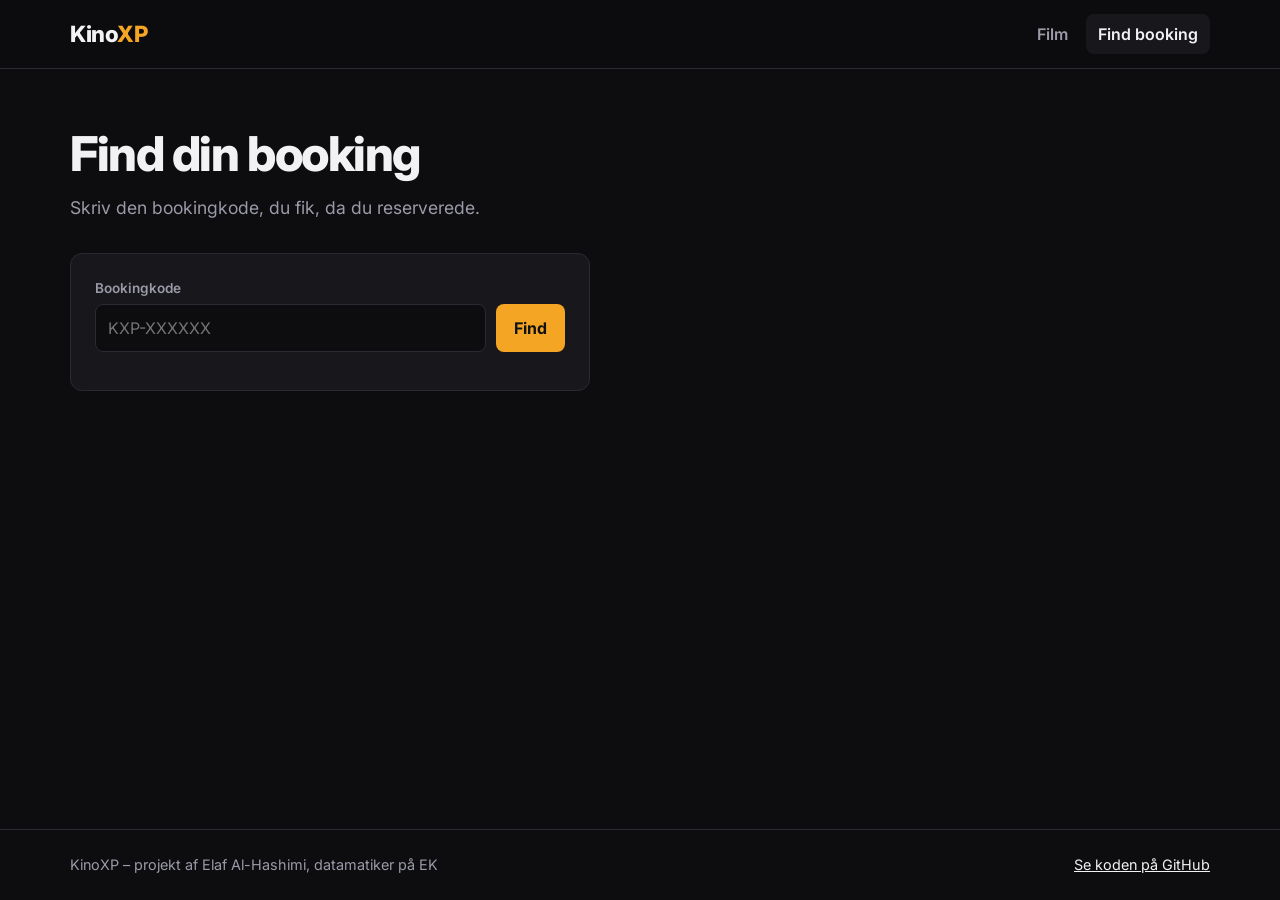
<file: src/main/resources/static/booking.html>
<!DOCTYPE html>
<html lang="da">
<head>
    <meta charset="UTF-8">
    <meta name="viewport" content="width=device-width, initial-scale=1">
    <title>Find booking – KinoXP</title>
    <link rel="preconnect" href="https://fonts.googleapis.com">
    <link rel="stylesheet" href="https://fonts.googleapis.com/css2?family=Inter:wght@400;600;700;800&display=swap">
    <link rel="stylesheet" href="style.css">
</head>
<body>

<header class="topbar">
    <div class="topbar-indhold">
        <a href="index.html" class="logo">Kino<span>XP</span></a>
        <nav class="menu">
            <a href="index.html">Film</a>
            <a href="booking.html" class="aktiv">Find booking</a>
        </nav>
    </div>
</header>

<main>
    <section class="hero">
        <h1>Find din booking</h1>
        <p>Skriv den bookingkode, du fik, da du reserverede.</p>
    </section>

    <form id="soegForm" class="panel">
        <div class="felt">
            <label for="kode">Bookingkode</label>
            <div class="soeg-raekke">
                <input type="text" id="kode" placeholder="KXP-XXXXXX" required>
                <button type="submit" class="knap">Find</button>
            </div>
        </div>
        <p id="besked" class="besked"></p>
    </form>

    <section class="sektion" id="resultat" hidden></section>
</main>

<footer>
    <div class="footer-indhold">
        <span>KinoXP – projekt af Elaf Al-Hashimi, datamatiker på EK</span>
        <a href="https://github.com/elaf0016/KinoXPElaf">Se koden på GitHub</a>
    </div>
</footer>

<script src="faelles.js"></script>
<script src="booking.js"></script>
</body>
</html>
</file>
<file: src/main/resources/static/style.css>
:root {
    --baggrund: #0d0d10;
    --flade: #17171c;
    --flade-hover: #1f1f26;
    --kant: #2a2a33;
    --tekst: #f2f2f5;
    --daempet: #9a9aa8;
    --accent: #f5a524;
    --accent-moerk: #d98c0d;
    --ok: #3ecf8e;
    --fejl: #ff6b6b;
    --radius: 12px;
    --bredde: 1180px;
}

* {
    box-sizing: border-box;
}

body {
    margin: 0;
    font-family: "Inter", system-ui, -apple-system, "Segoe UI", Roboto, sans-serif;
    background: var(--baggrund);
    color: var(--tekst);
    line-height: 1.5;
    min-height: 100vh;
    display: flex;
    flex-direction: column;
}

a {
    color: inherit;
}

main {
    flex: 1;
    width: 100%;
    max-width: var(--bredde);
    margin: 0 auto;
    padding: 32px 20px 64px;
}

h1, h2, h3 {
    line-height: 1.2;
    margin: 0 0 12px;
}

/* ---------- Topbar ---------- */

.topbar {
    position: sticky;
    top: 0;
    z-index: 10;
    background: rgba(13, 13, 16, 0.85);
    backdrop-filter: blur(10px);
    border-bottom: 1px solid var(--kant);
}

.topbar-indhold {
    max-width: var(--bredde);
    margin: 0 auto;
    padding: 14px 20px;
    display: flex;
    align-items: center;
    justify-content: space-between;
    gap: 16px;
}

.logo {
    font-size: 1.4rem;
    font-weight: 800;
    letter-spacing: -0.02em;
    text-decoration: none;
}

.logo span {
    color: var(--accent);
}

.menu {
    display: flex;
    gap: 6px;
}

.menu a {
    text-decoration: none;
    color: var(--daempet);
    font-weight: 600;
    padding: 8px 12px;
    border-radius: 8px;
}

.menu a:hover,
.menu a.aktiv {
    color: var(--tekst);
    background: var(--flade);
}

/* ---------- Forside ---------- */

.hero {
    padding: 24px 0 32px;
}

.hero h1 {
    font-size: clamp(2rem, 5vw, 3rem);
    font-weight: 800;
    letter-spacing: -0.03em;
}

.hero p {
    color: var(--daempet);
    font-size: 1.1rem;
    max-width: 560px;
    margin: 0;
}

.film-gitter {
    display: grid;
    grid-template-columns: repeat(auto-fill, minmax(220px, 1fr));
    gap: 24px;
}

.film-kort {
    background: var(--flade);
    border: 1px solid var(--kant);
    border-radius: var(--radius);
    overflow: hidden;
    display: flex;
    flex-direction: column;
    transition: transform 0.15s ease, border-color 0.15s ease;
}

.film-kort:hover {
    transform: translateY(-4px);
    border-color: var(--accent);
}

.film-kort .plakat {
    display: block;
    aspect-ratio: 2 / 3;
    background: var(--flade-hover);
}

.film-kort img {
    width: 100%;
    height: 100%;
    object-fit: cover;
    display: block;
}

.film-kort-indhold {
    padding: 14px 16px 16px;
    display: flex;
    flex-direction: column;
    gap: 10px;
    flex: 1;
}

.film-kort h3 {
    font-size: 1.05rem;
    margin: 0;
}

.film-kort h3 a {
    text-decoration: none;
}

.film-kort h3 a:hover {
    color: var(--accent);
}

/* ---------- Mærker og tider ---------- */

.info-linje {
    display: flex;
    flex-wrap: wrap;
    align-items: center;
    gap: 8px;
    color: var(--daempet);
    font-size: 0.9rem;
}

.maerke {
    display: inline-block;
    font-size: 0.75rem;
    font-weight: 700;
    padding: 2px 8px;
    border-radius: 999px;
    border: 1px solid var(--kant);
    color: var(--tekst);
}

.maerke.alder {
    background: var(--accent);
    border-color: var(--accent);
    color: #111;
}

.tider {
    display: flex;
    flex-wrap: wrap;
    gap: 6px;
    margin-top: auto;
}

.tid {
    display: inline-flex;
    flex-direction: column;
    align-items: center;
    text-decoration: none;
    font-size: 0.8rem;
    padding: 6px 10px;
    border-radius: 8px;
    background: var(--flade-hover);
    border: 1px solid var(--kant);
    line-height: 1.2;
}

.tid strong {
    font-size: 0.95rem;
}

.tid small {
    color: var(--daempet);
}

a.tid:hover {
    border-color: var(--accent);
}

/* ---------- Filmside ---------- */

.tilbage {
    display: inline-block;
    color: var(--daempet);
    text-decoration: none;
    margin-bottom: 20px;
}

.tilbage:hover {
    color: var(--tekst);
}

.film-top {
    display: grid;
    grid-template-columns: 280px 1fr;
    gap: 40px;
    align-items: start;
}

.film-top img {
    width: 100%;
    border-radius: var(--radius);
    display: block;
}

.film-top h1 {
    font-size: clamp(1.8rem, 4vw, 2.6rem);
    font-weight: 800;
    letter-spacing: -0.02em;
}

.beskrivelse {
    color: #cfcfd8;
    font-size: 1.05rem;
    max-width: 620px;
}

.sektion {
    margin-top: 40px;
}

.sektion h2 {
    font-size: 1.3rem;
}

.dag {
    margin-bottom: 18px;
}

.dag h3 {
    font-size: 0.95rem;
    color: var(--daempet);
    font-weight: 600;
    text-transform: capitalize;
}

.tid-knap {
    font: inherit;
    color: inherit;
    cursor: pointer;
    min-width: 92px;
}

.tid-knap:hover:not(:disabled) {
    border-color: var(--accent);
}

.tid-knap.valgt {
    background: var(--accent);
    border-color: var(--accent);
    color: #111;
}

.tid-knap.valgt small {
    color: #3a2a00;
}

.tid-knap:disabled {
    opacity: 0.4;
    cursor: not-allowed;
}

/* ---------- Formular og panel ---------- */

.panel {
    background: var(--flade);
    border: 1px solid var(--kant);
    border-radius: var(--radius);
    padding: 24px;
    max-width: 520px;
}

.panel p {
    color: var(--daempet);
    margin-top: 0;
}

.felt {
    display: flex;
    flex-direction: column;
    gap: 6px;
    margin-bottom: 14px;
}

.felt label {
    font-size: 0.85rem;
    font-weight: 600;
    color: var(--daempet);
}

input {
    font: inherit;
    color: var(--tekst);
    background: var(--baggrund);
    border: 1px solid var(--kant);
    border-radius: 8px;
    padding: 10px 12px;
    width: 100%;
}

input:focus {
    outline: none;
    border-color: var(--accent);
}

.knap {
    font: inherit;
    font-weight: 700;
    color: #111;
    background: var(--accent);
    border: none;
    border-radius: 8px;
    padding: 12px 18px;
    cursor: pointer;
    text-decoration: none;
    display: inline-block;
}

.knap:hover {
    background: var(--accent-moerk);
}

.knap:disabled {
    opacity: 0.5;
    cursor: not-allowed;
}

.besked {
    margin: 12px 0 0;
    font-weight: 600;
}

.besked-ok {
    color: var(--ok);
}

.besked-fejl {
    color: var(--fejl);
}

/* ---------- Bekræftelse / booking ---------- */

.billet {
    background: var(--flade);
    border: 1px solid var(--kant);
    border-left: 4px solid var(--accent);
    border-radius: var(--radius);
    padding: 24px;
    max-width: 520px;
}

.billet .kode {
    font-family: ui-monospace, "Cascadia Code", Consolas, monospace;
    font-size: 1.6rem;
    font-weight: 700;
    letter-spacing: 0.08em;
    color: var(--accent);
    margin: 4px 0 16px;
}

.billet dl {
    display: grid;
    grid-template-columns: auto 1fr;
    gap: 6px 16px;
    margin: 0;
}

.billet dt {
    color: var(--daempet);
}

.billet dd {
    margin: 0;
    font-weight: 600;
}

.soeg-raekke {
    display: flex;
    gap: 10px;
}

.soeg-raekke input {
    text-transform: uppercase;
}

.tom {
    color: var(--daempet);
}

/* ---------- Footer ---------- */

footer {
    border-top: 1px solid var(--kant);
    color: var(--daempet);
    font-size: 0.9rem;
}

.footer-indhold {
    max-width: var(--bredde);
    margin: 0 auto;
    padding: 24px 20px;
    display: flex;
    flex-wrap: wrap;
    justify-content: space-between;
    gap: 12px;
}

footer a {
    color: var(--tekst);
}

/* ---------- Mobil ---------- */

@media (max-width: 720px) {
    .film-top {
        grid-template-columns: 1fr;
        gap: 24px;
    }

    .film-top img {
        max-width: 240px;
    }

    .film-gitter {
        grid-template-columns: repeat(auto-fill, minmax(160px, 1fr));
        gap: 16px;
    }

    .soeg-raekke {
        flex-direction: column;
    }
}
</file>
